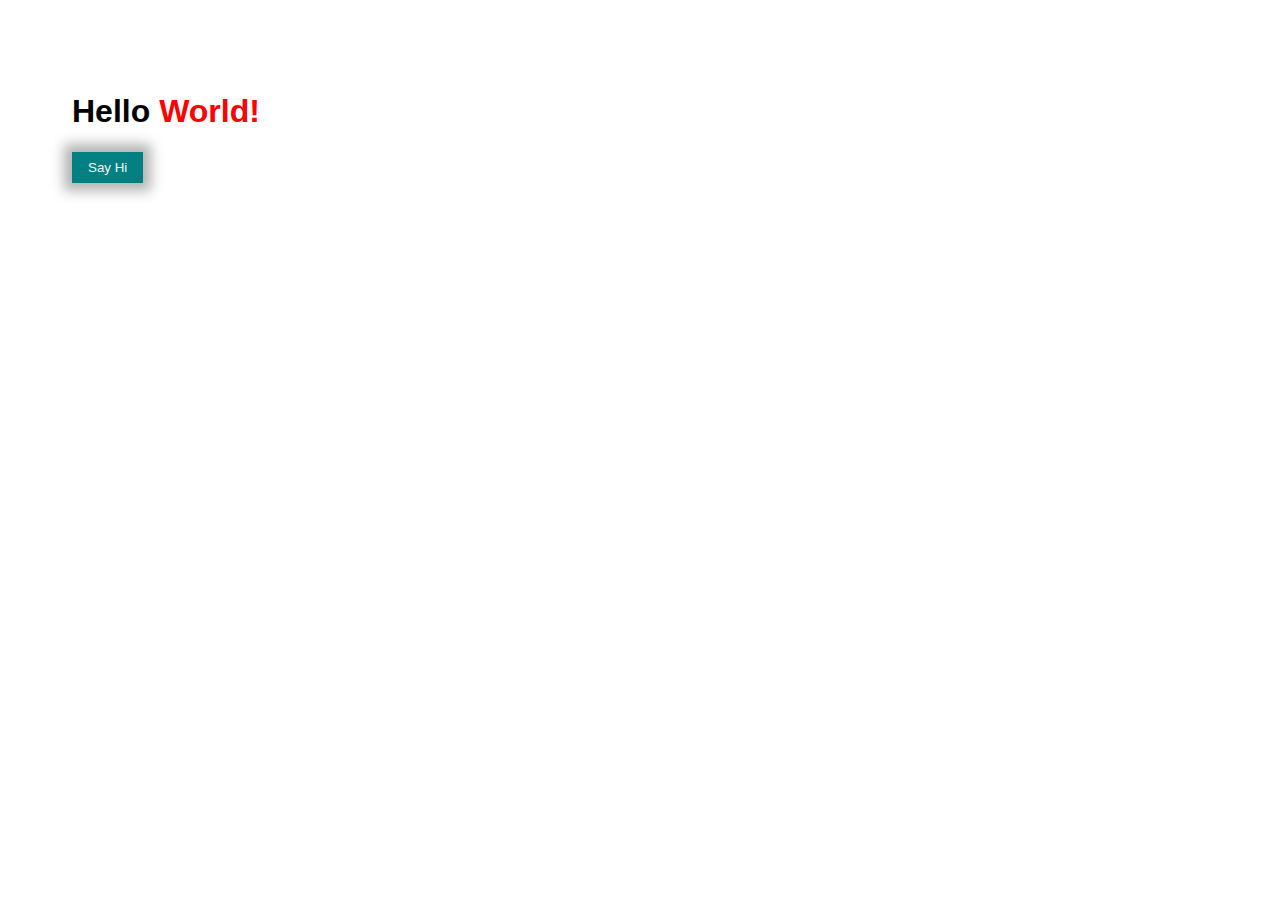
<file: 01-welcome/index.html>
<!DOCTYPE html>
<html lang="en">
<head>
    <meta charset="UTF-8">
    <meta name="viewport" content="width=device-width, initial-scale=1.0">
    <title>01 - Welcome</title>
    <link rel="stylesheet" href="style.css">
    <script src="script.js" defer></script>
</head>
<body>
    <h1>Hello <span>World!</span></h1>

    <button>Say Hi</button>
</body>
</html>
</file>
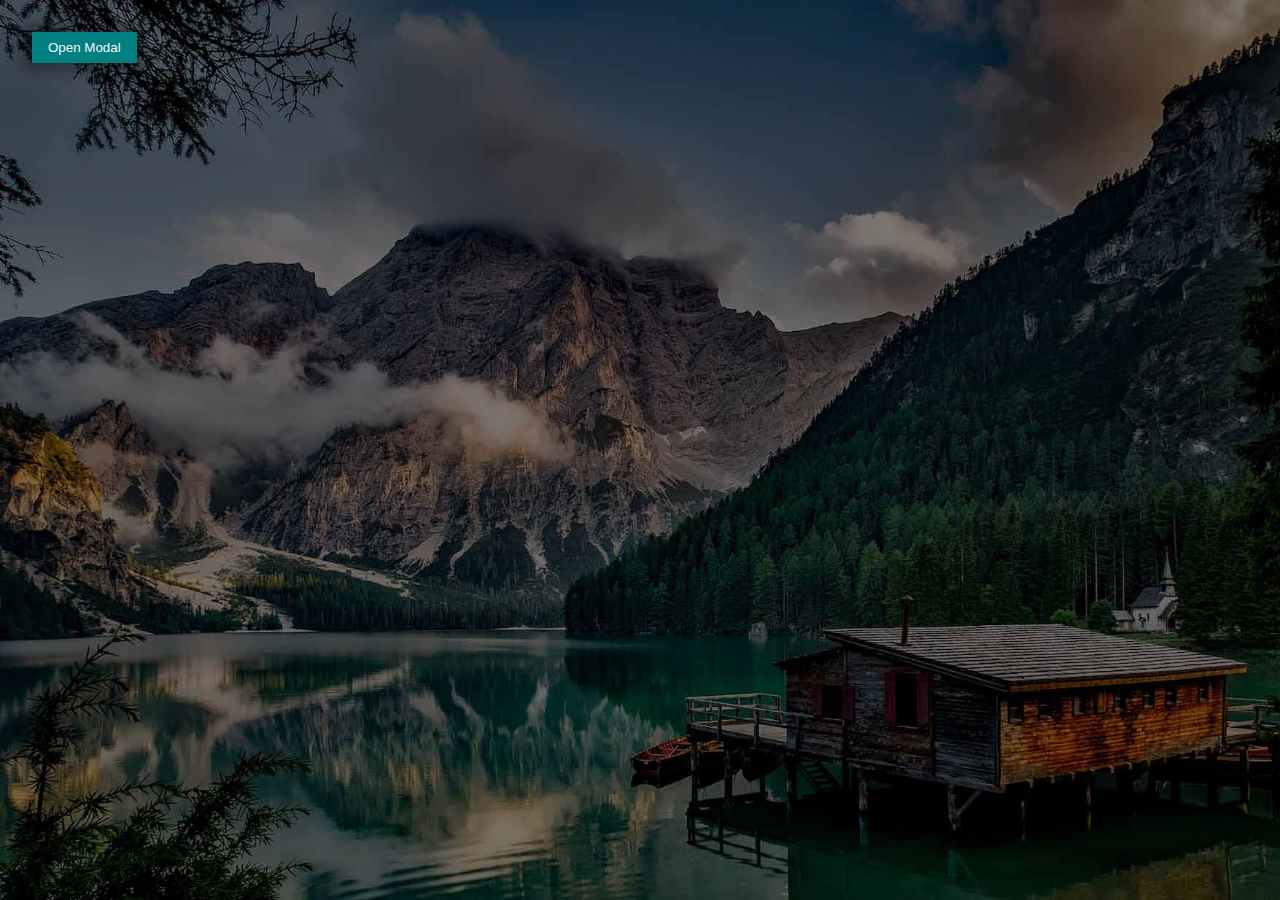
<file: 02-modal/index.html>
<!DOCTYPE html>
<html lang="en">

<head>
    <meta charset="UTF-8">
    <meta name="viewport" content="width=device-width, initial-scale=1.0">
    <title>02 - Modal</title>
    <link rel="stylesheet" href="styles.css">
    <script src="script.js" defer></script>
</head>

<body>
    <button id="openModal">Open Modal</button>
    <div class="modal">
        <!-- the overlay that makes the background fade -->
        <div class="modal__overlay"></div>  
        <!-- where the content goes in -->
        <div class="modal__content">
            <h1>Hello World!</h1>
            <p>Click anywhere in the modal to close it.</p>
        </div>
</body>
</div>

</html>
</file>
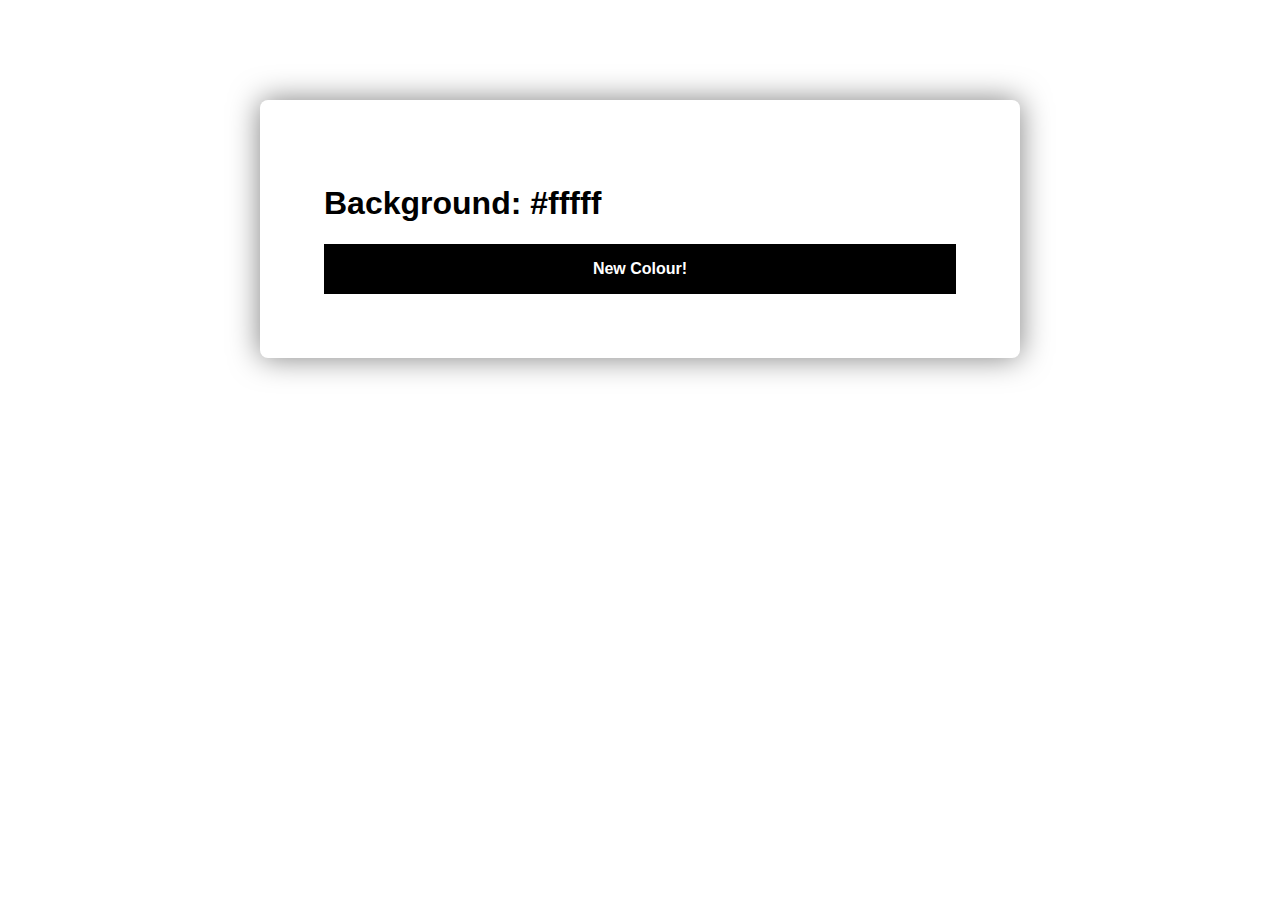
<file: 03-colour-flipper/index.html>
<!DOCTYPE html>
<html lang="en">
<head>
    <meta charset="UTF-8">
    <meta name="viewport" content="width=device-width, initial-scale=1.0">
    <title>03 - Colour Flipper</title>
    <link rel="stylesheet" href="styles.css">
    <script src="script.js" defer></script>
</head>
<body>
    <section id="colour-display">
        <h1>
          Background: <span id="current-colour">#fffff</span>
        </h1>
        <button id="new-colour-button">New Colour!</button>
      </section>
</body>
</html>
</file>
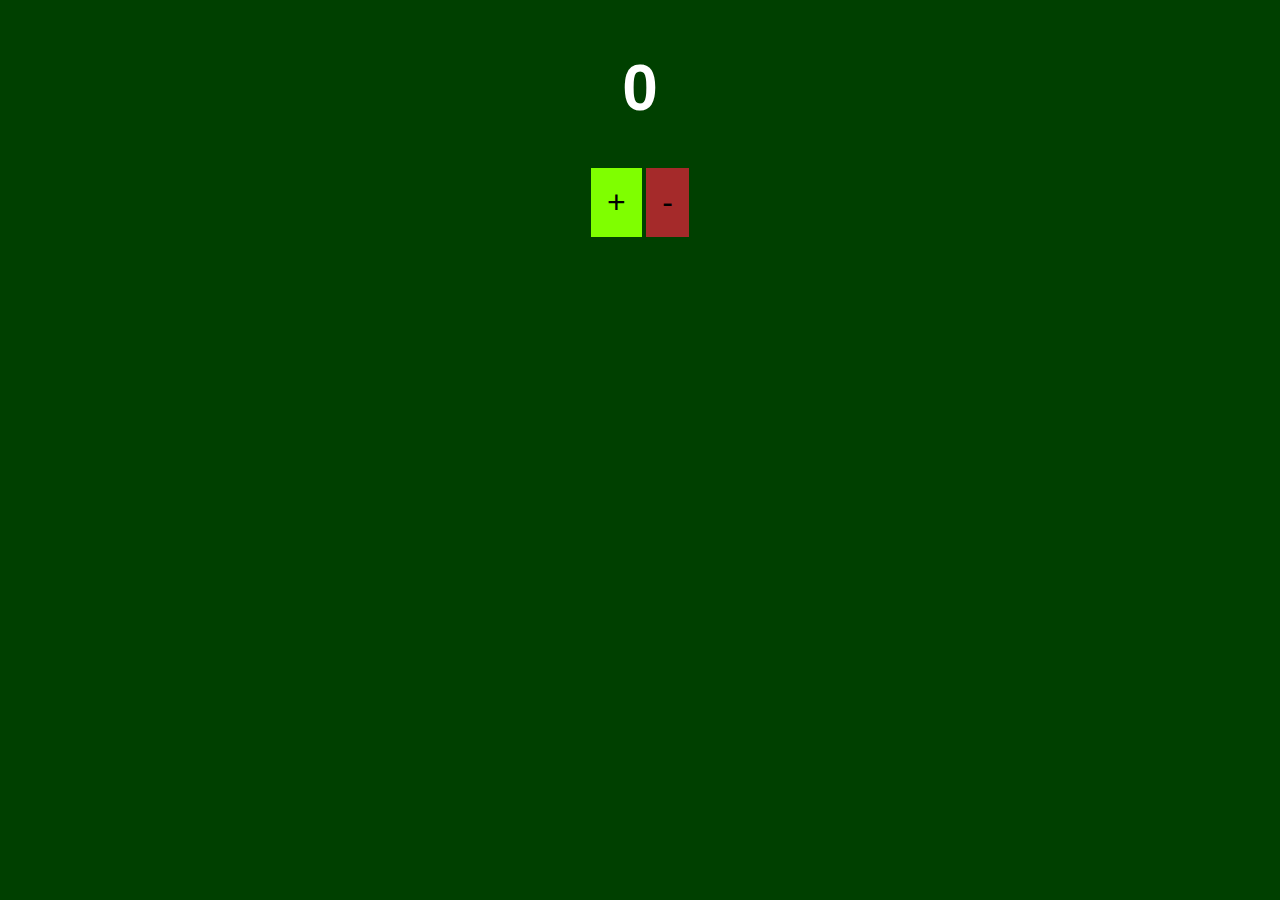
<file: 04-counter/index.html>
<!DOCTYPE html>
<html lang="en">

<head>
    <meta charset="UTF-8">
    <meta name="viewport" content="width=device-width, initial-scale=1.0">
    <title>04 - Counter</title>
    <link rel="stylesheet" href="styles.css">
    <script src="script.js" defer></script>
</head>

<body>
    <section id="counter">
        <div>
            <h1 id="counterDisplay">0</h1>
            <div id="counterControls">
                <button id="counterAdd">+</button>
                <button id="counterSub">-</button>
            </div>
        </div>
    </section>
</body>

</html>
</file>
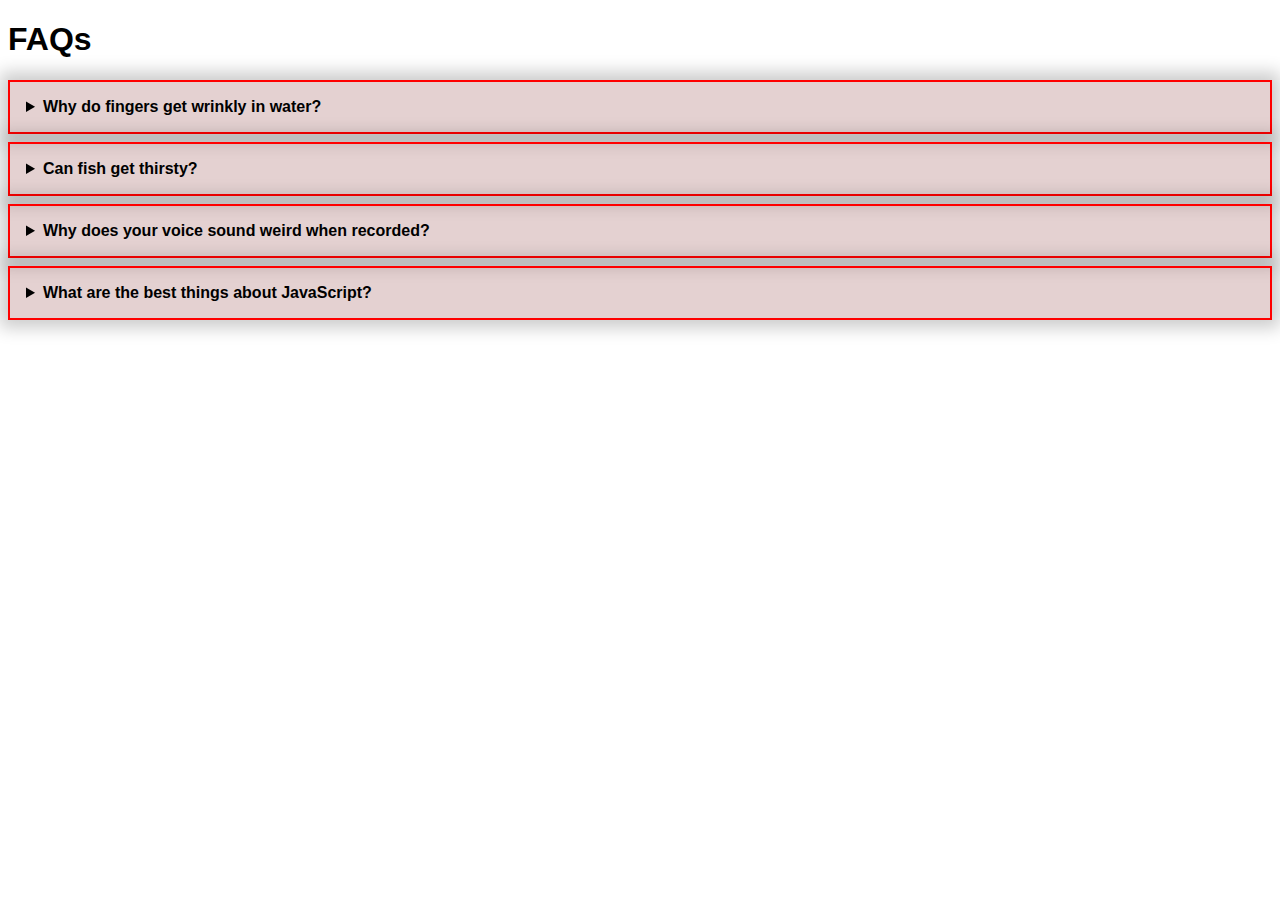
<file: 05-faqs/index.html>
<!DOCTYPE html>
<html lang="en">

<head>
    <meta charset="UTF-8">
    <meta name="viewport" content="width=device-width, initial-scale=1.0">
    <title>07 - FAQs</title>
    <link rel="stylesheet" href="styles.css">
    <script src="script.js" defer></script>
</head>

<body>
    <h1>FAQs</h1>
    <div id="faq-container"></div>
</body>
</html>
</file>
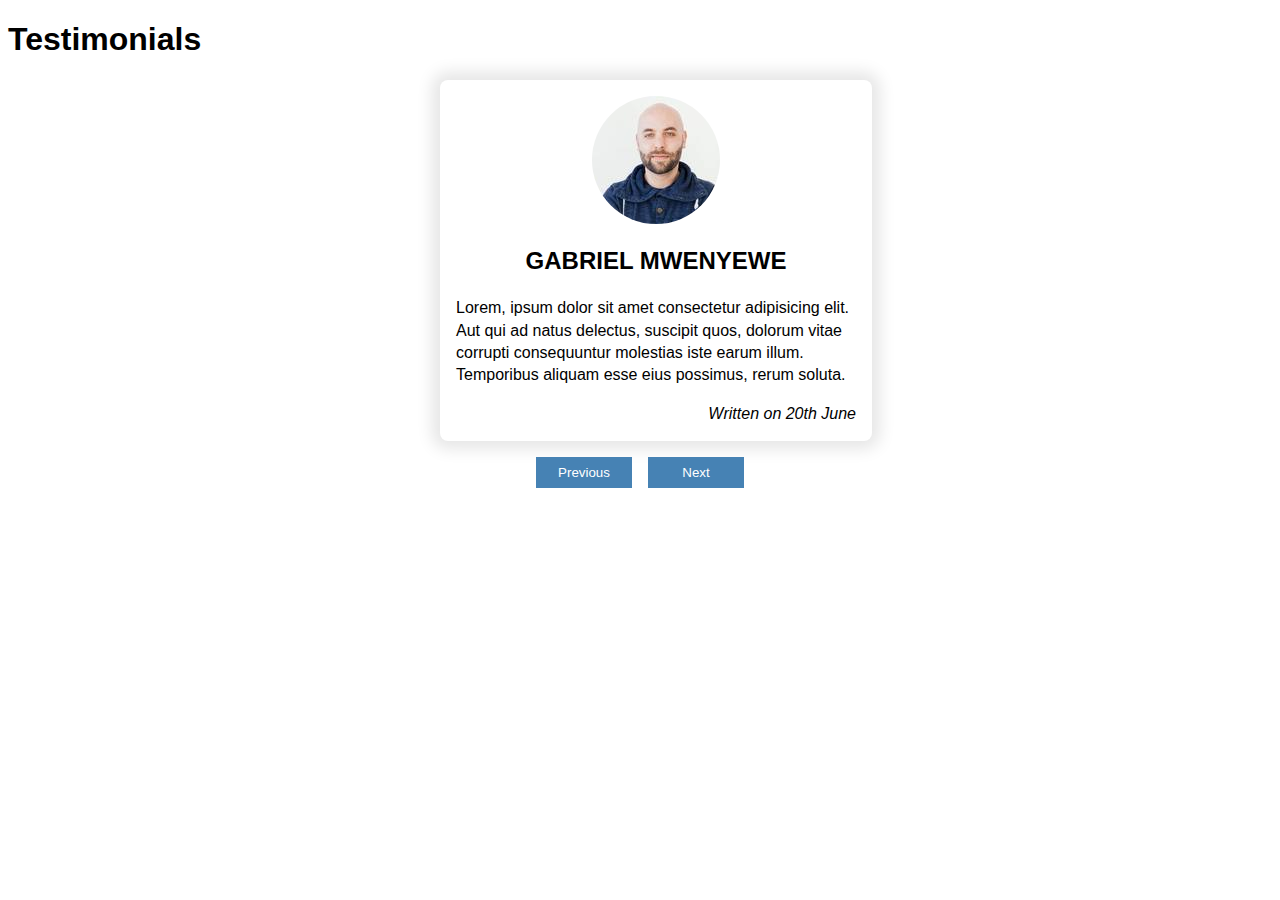
<file: 06-testimonials/index.html>
<!DOCTYPE html>
<html lang="en">
  <head>
    <meta charset="UTF-8" />
    <meta name="viewport" content="width=device-width, initial-scale=1.0" />
    <title>08 - Testimonials</title>
    <link rel="stylesheet" href="styles.css" />
    <script src="script.js" defer></script>
  </head>

  <body>
    <h1>Testimonials</h1>
    <div id="testimonials-container"></div>
  </body>
</html>
</file>
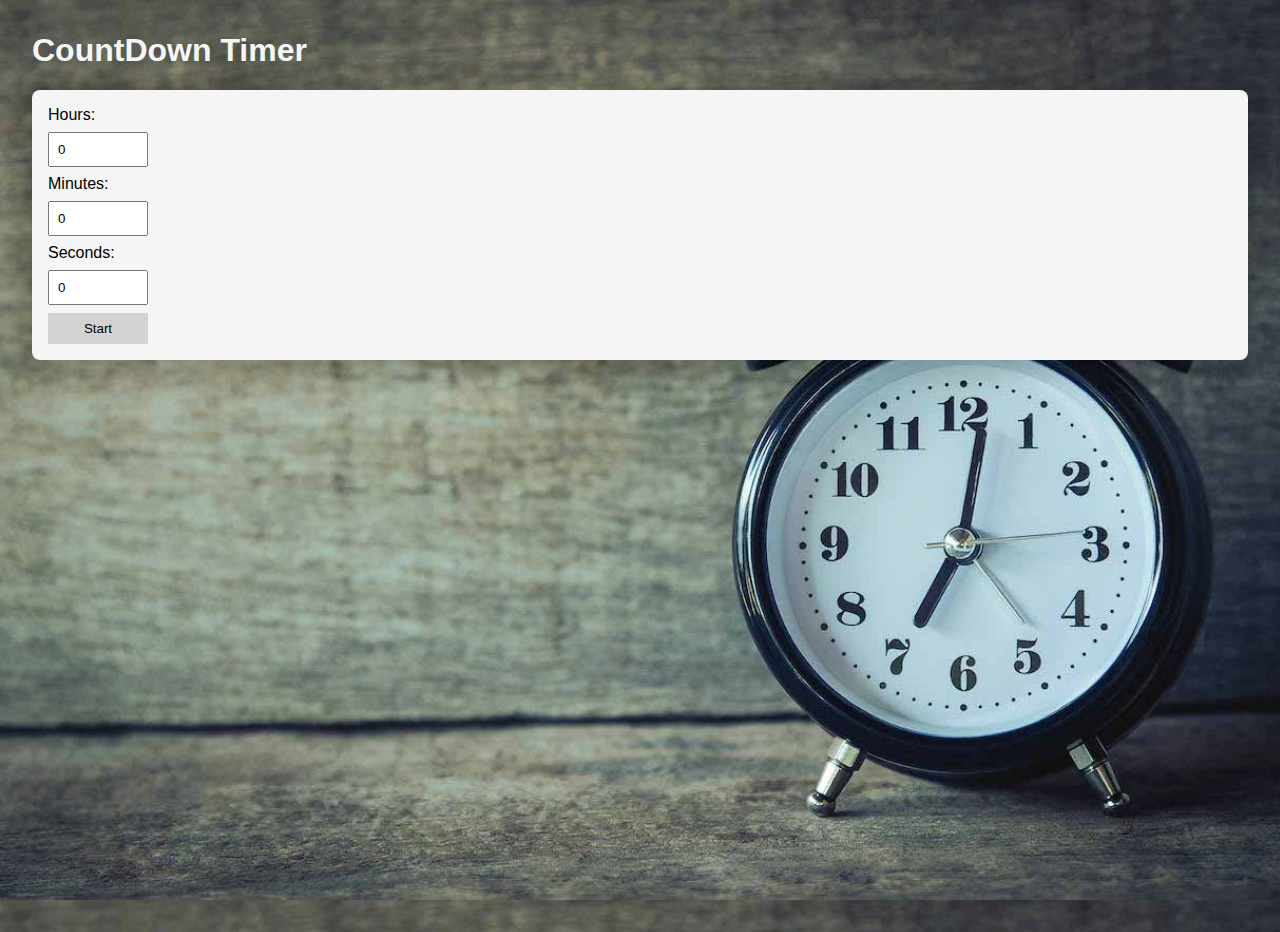
<file: 07-countdown-timer/index.html>
<!DOCTYPE html>
<html lang="en">

<head>
    <meta charset="UTF-8">
    <meta name="viewport" content="width=device-width, initial-scale=1.0">
    <title>09 - Countdown Timer</title>
    <link rel="stylesheet" href="styles.css">
    <script src="script.js" defer></script>
</head>

<body>
    <h1>CountDown Timer</h1>
    <div class="container">
        
        <div class="inputs">
            <label for="hoursInput">Hours:</label>
            <input id="hoursInput" type="number" min="0" value="0">

            <label for="minutesInput">Minutes:</label>
            <input id="minutesInput" type="number" min="0" value="0">

            <label for="secondsInput">Seconds:</label>
            <input id="secondsInput" type="number" min="0" value="0">

            <button id="startTimer">Start</button>
        </div>

        <div class="timer">
            <h2>
                <div id="hoursOutput"></div>
                <div id="minutesOutput"></div>
                <div id="secondsOutput"></span>
            </h2>
        </div>
    </div>
    
</body>

</html>
</file>
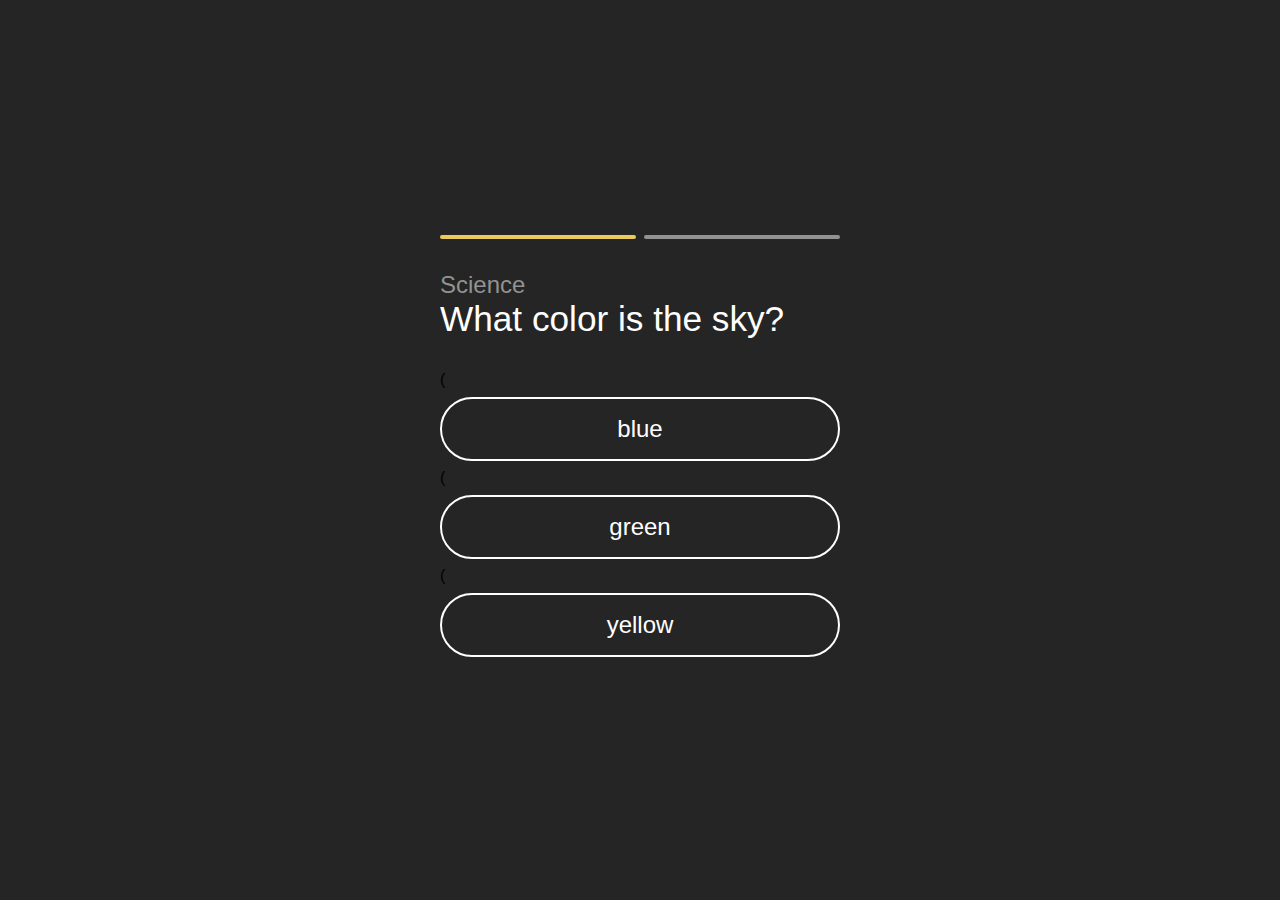
<file: quiz_app/index.html>
<!DOCTYPE html>
<html lang="en">
  <head>
    <meta charset="UTF-8" />
    <meta name="viewport" content="width=device-width, initial-scale=1.0" />
    <title>Quiz App</title>
    <link rel="stylesheet" href="style.css" />
  </head>
  <body>
    <div class="container">
      <div class="quiz-progress" id="quizProgress"></div>
      <div class="question-container" id="questionContainer"></div>
      <div class="answer-container" id="answerContainer"></div>
    </div>

    <script src="app.js"></script>
  </body>
</html>
</file>
<file: 01-welcome/style.css>
body {
  padding: 4rem;
  font-family: "Trebuchet MS", "Lucida Sans Unicode", "Lucida Grande",
    "Lucida Sans", Arial, sans-serif;
}

h1 > span {
  color: red;
}

button {
  background-color: teal;
  color: whitesmoke;
  padding: 0.5rem 1rem;
  border: 0;
  box-shadow: 0 0 12px 8px rgba(0, 0, 0, 0.3);
  cursor: pointer;
}

button:hover {
  background-color: darkslategrey;
}
</file>
<file: 02-modal/styles.css>
html {
    height: 100%;
}

body {
    height: 100%;
    font-family: 'Trebuchet MS', 'Lucida Sans Unicode', 'Lucida Grande', 'Lucida Sans', Arial, sans-serif;
    padding: 0;
    margin: 0;
    background-image: url(background.jpg);
    background-size: cover;
    background-repeat: no-repeat
}

button {
    margin: 2rem;
    display: inline;
    background-color: teal;
    color: whitesmoke;
    padding: .5rem 1rem;
    border: 0;
    box-shadow: 0 0 12px 8px rgba(0, 0, 0, 0.3);
    cursor: pointer;
}

button:hover {
    background-color:darkslategrey;
}

.modal {
    position: absolute;
    left: 0;
    top: 0;
    right: 0;
    bottom: 0;
    display: none;
    height: 100vh;
    justify-content: center;
    align-items: center;
}

.modal.open {
    display: flex;
}

.modal__overlay {
    position: absolute;
    top: 0;
    left: 0;
    right: 0;
    bottom: 0;
    background-color: rgba(0, 0, 0, 0.2);
}

.modal__content {
    background-color: white;
    padding: 4rem;
    position: relative;
    cursor: pointer;
}
</file>
<file: 03-colour-flipper/styles.css>
body {
    transition: background-color 0.5s;
}

section#colour-display {
    font-family: 'Trebuchet MS', 'Lucida Sans Unicode', 'Lucida Grande', 'Lucida Sans', Arial, sans-serif;
    margin: 100px auto;
    width: 50%;
    background-color: white;
    box-shadow: 0 0 30px rgba(0,0,0, 0.5);
    padding: 4rem;
    border-radius: .5rem;
}

section#colour-display h1 {
    font-weight: 900;
}

section#colour-display #new-colour-button {
    width: 100%;
    background-color: black;
    color: white;
    font-weight: 900;
    padding: 1rem;
    border: none;
    font-size: 1rem;
    cursor: pointer;
}

section#colour-display #new-colour-button:hover {
    background-color: darkgray;
}
</file>
<file: 04-counter/styles.css>
body {
  font-family: sans-serif;
}

#counter {
  display: flex;
  width: 100%;
  justify-content: center;
}

#counterDisplay {
  font-size: 4rem;
  text-align: center;
  color: white;
}

#counter button {
  border: 0;
  padding: 1rem;
  font-size: 2rem;
  cursor: pointer;
}

#counterAdd {
  background-color: chartreuse;
}

#counterSub {
  background-color: brown;
}
</file>
<file: 05-faqs/styles.css>
body {
    font-family:'Trebuchet MS', 'Lucida Sans Unicode', 'Lucida Grande', 'Lucida Sans', Arial, sans-serif;
}

details {
    cursor: pointer;
    padding: 1rem;
    margin: .5rem 0;
    background-color: rgba(119, 25, 25, 0.2);;
    font-weight: 400;
    border: 2px solid red;
    box-shadow: 0 0 16px 8px rgba(0, 5, 5, 0.2);
}

details p {
    font-size: .75rem;
}

summary {
    font-weight: 700;
}
</file>
<file: 06-testimonials/styles.css>
body {
    font-family: sans-serif;
}
#testimonials-container {
    width: 400px;
    margin: 0 auto;
}

.testimonial-card {
    padding: 1rem;
    box-shadow: 0 0 16px 8px rgba(0,0,0, 0.1);
    width: 100%;
    border-radius: .5rem;
    line-height: 1.4;
}

.testimonial-card img {
    border-radius: 50%;
    margin: 0 auto;
    display: block;
    width: 8rem;
}

.testimonial-card h2 {
    text-align: center;
    text-transform: uppercase;
}

.testimonial-card date {
    text-align: right;
    display: block;
    font-style: italic;
}

nav {
    display: flex;
    justify-content: center;
    margin: 1rem 0;
    gap: 1rem;
}

nav button {
    cursor: pointer;
    width: 6rem;
    background-color:steelblue;
    color: white;
    border: 0;
    padding: .5rem 1rem;
}

nav button:hover {
    background-color:royalblue;
}
</file>
<file: 07-countdown-timer/styles.css>
html, body {
    height: 100%;
}

body {
    font-family: 'Franklin Gothic Medium', 'Arial Narrow', Arial, sans-serif;
    margin: 2rem;
    background-image: url(timer-bg.jpg);
    background-size: cover;
}

h1 {
    color: whitesmoke;
}

.container {
    display: flex;
    gap: 2rem;
    box-shadow: 0 0 24px 8px rgba(0, 0, 0, 0.2);
    padding: 1rem;
    border-radius: .5rem;
    background-color: whitesmoke;
}

.inputs {
    display: flex;
    flex-direction: column;
    gap: .5rem;
    width: 100px;
}

.inputs input {
    padding: .5rem;
}

.inputs button {
    border: 0;
    padding: .5rem 1rem;
    background-color: lightgrey;
    cursor: pointer;
}

.inputs button:hover {
    background-color: white;

}

.timer {
    width: 100%;
    display: flex;
    align-items: center;
    justify-content: center;
    font-size: 2rem;
}
</file>
<file: quiz_app/style.css>
* {
  margin: 0;
  padding: 0;
  box-sizing: border-box;
}

:root {
  --body-bg: #252525;
  --primary: #eaca5b;
  --primary-dark: #2d2b28;
  --white: #ffffff;
  --gray: #929292;
}

body {
  background-color: var(--body-bg);
  min-height: 100vh;
  display: grid;
  place-items: center;
  padding: 1rem;
  font-family: sans-serif;
}

.container {
  width: 100%;
  max-width: 400px;
}
.container .quiz-progress {
  display: flex;
  justify-content: evenly;
  gap: 0.5rem;
}
.container .quiz-progress span {
  width: 100%;
  height: 4px;
  border-radius: 25px;
  background-color: var(--gray);
}
.container .quiz-progress span.seen {
  background-color: var(--primary);
}
.container .question-container {
  margin: 2rem auto;
  font-size: 1.5rem;
}
.container .question-container p:first-of-type {
  color: var(--gray);
}
.container .question-container p:last-of-type {
  font-size: 2.2rem;
  color: var(--white);
}
.container .answer-container button {
  display: block;
  width: 100%;
  padding: 1rem 0.5rem;
  border-radius: 3rem;
  border: none;
  font-size: 1.5rem;
  margin: 0.5rem auto;
  background-color: var(--body-bg);
  border: 2px solid var(--white);
  color: white;
  transition: all 0.2s ease;
  cursor: pointer;
}
.container .answer-container button:hover {
  background-color: var(--primary-dark);
  color: var(--primary);
  border-color: var(--primary);
} /*# sourceMappingURL=app.css.map */
</file>
